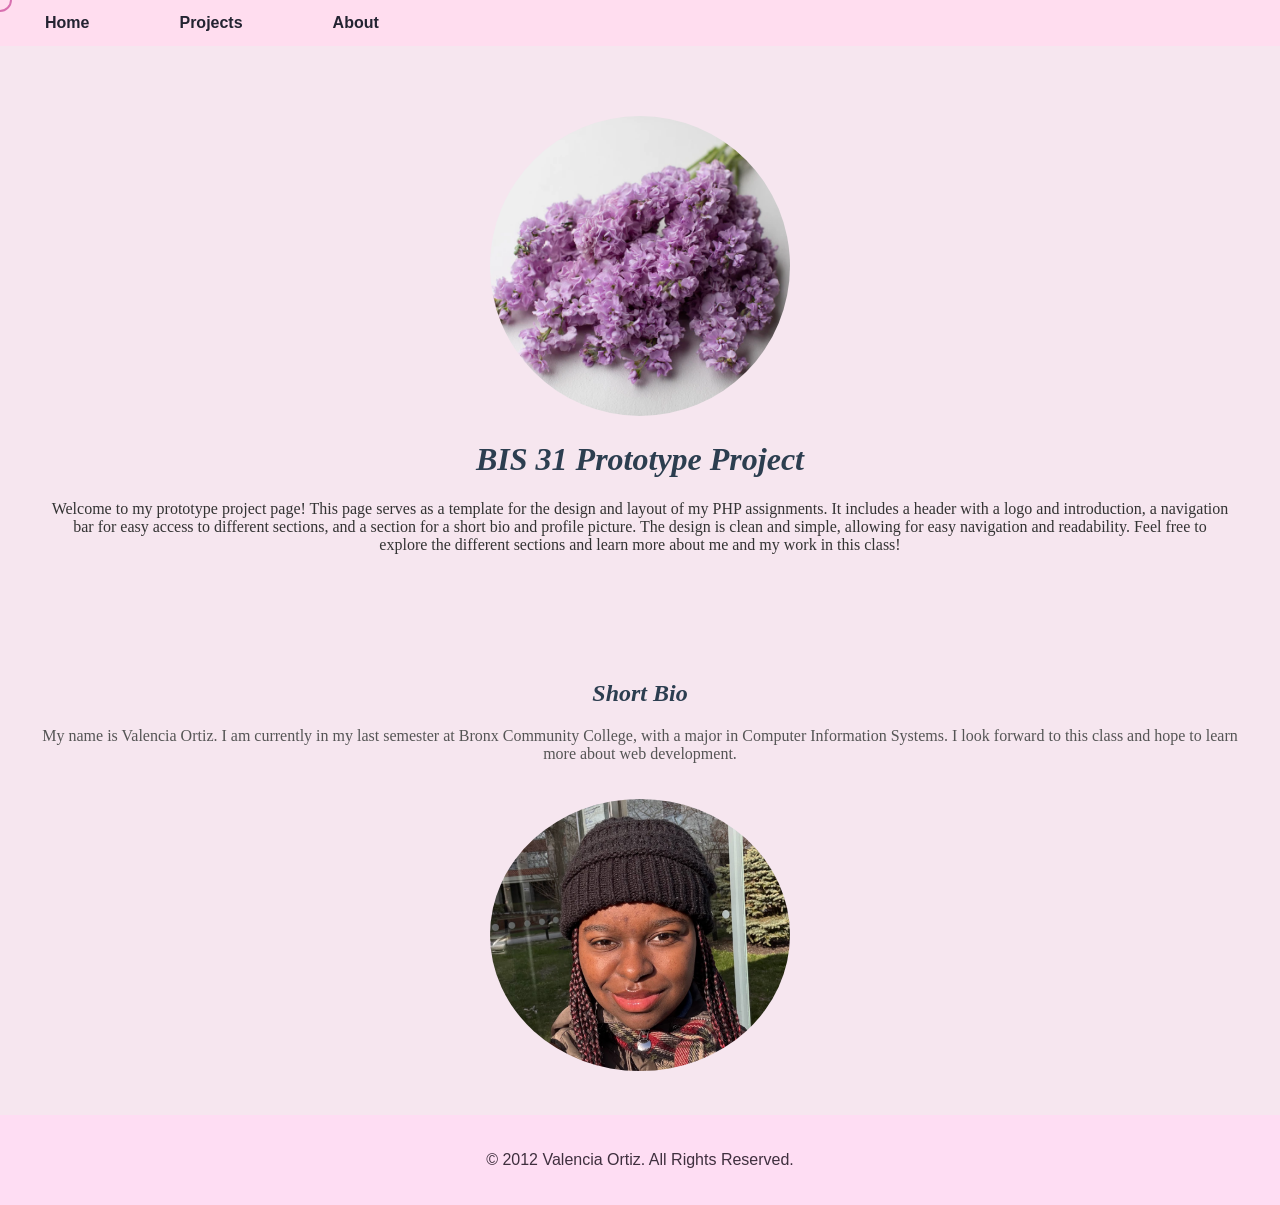
<file: about.html>
<!DOCTYPE html>
<html lang="en">
<head>
    <meta charset="UTF-8">
    <meta name="viewport" content="width=device-width, initial-scale=1.0">
    <title>Valencia Ortiz - BIS 31</title>
    <link rel="stylesheet" href="style.css">
</head>
<body>

    <!-- Custom Cursor -->
    <div class="cursor"></div>

    <ul class="navbar">
  <li><a href="index.html">Home</a></li>
  <li><a href="projects.html">Projects</a></li>
  <li><a href="about.html">About</a></li>
</ul>

    <header>
        <img src="lavender.jpg" alt="Logo" class="logo">
        <h1>BIS 31 Prototype Project</h1>
        <p class="intro">
            Welcome to my prototype project page! 
            This page serves as a template for the 
            design and layout of my PHP assignments. 
            It includes a header with a logo and introduction,
            a navigation bar for easy access to different 
            sections, and a section for a short bio and profile 
            picture. The design is clean and simple, allowing for 
            easy navigation and readability. Feel free to explore the different 
            sections and learn more about me and my work in this class!
        </p>
    </header>

    <section class="bio">
        <h2>Short Bio</h2>
        <p>
            My name is Valencia Ortiz. I am currently in my last semester at Bronx Community College, 
            with a major in Computer Information Systems. I look forward to this class and hope to
            learn more about web development.
        </p>
        <img src="me.jpg" alt="Profile Picture" class="profile-img">
    </section>

    <footer>
        <p>© 2012 Valencia Ortiz. All Rights Reserved.</p>
    </footer>

    <script src="cursor.js"></script>
</body>
</html>
</file>
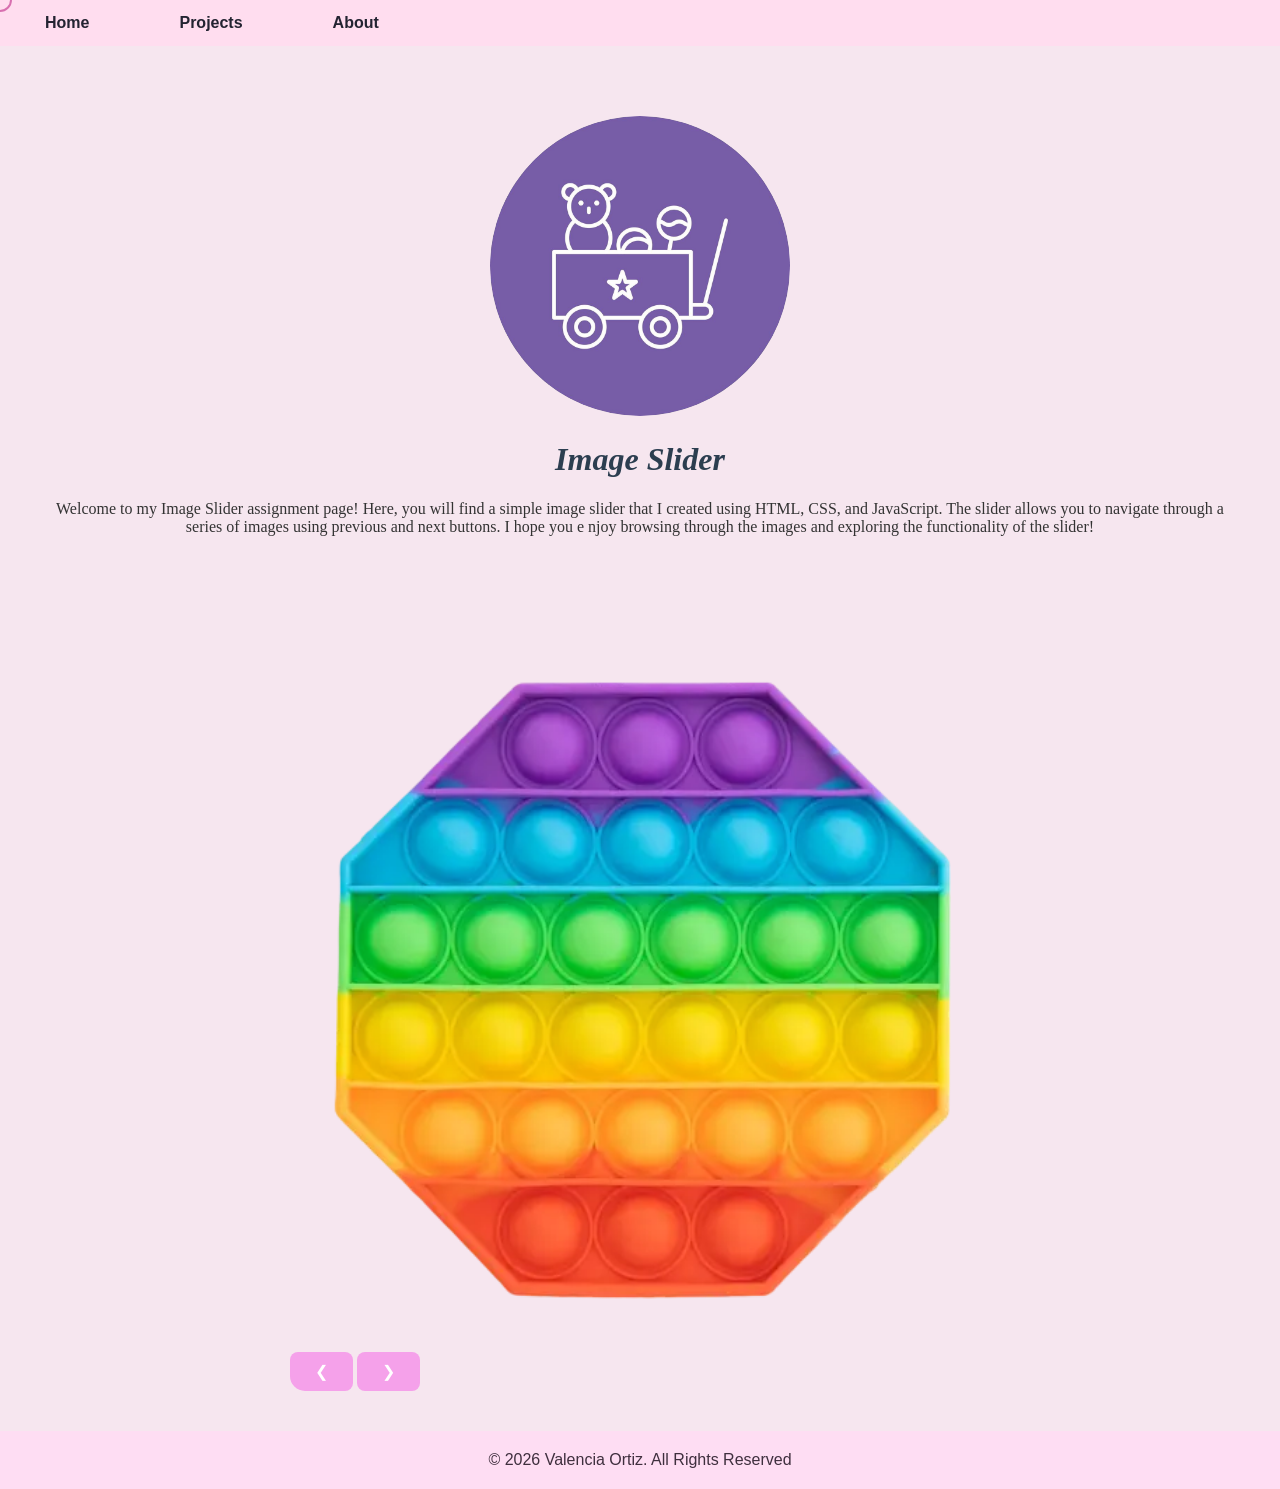
<file: image.html>
<!DOCTYPE html>
<html lang="en">
<head>
    <meta charset="UTF-8">
    <meta name="viewport" content="width=device-width, initial-scale=1.0">
    <title>Valencia Ortiz - BIS 23</title>
    <link rel="stylesheet" href="style.css">
</head>
<body>

    <!-- Custom Cursor -->
    <div class="cursor"></div>

    <ul class="navbar">
  <li><a href="index.html">Home</a></li>
  <li><a href="projects.html">Projects</a></li>
  <li><a href="about.html">About</a></li>
</ul>
</ul>


    <header>
        <img src="toy.jpg" alt="Logo" class="logo">
        <h1>Image Slider</h1>
        <p class="intro">
            Welcome to my Image Slider assignment page!
            Here, you will find a simple image slider that I 
            created using HTML, CSS, and JavaScript. The 
            slider allows you to navigate through a series of 
            images using previous and next buttons. I hope you e
            njoy browsing through the images and exploring the functionality 
            of the slider!
        </p>
    </header>
    <section class="slider-container">

    <div class="slider" id="slider">
        <img class="slide" src="fidget1.jpg" alt="Slide 1">
        <img class="slide" src="fidget2.jpg" alt="Slide 2">
        <img class="slide" src="fidget3.jpg" alt="Slide 3">
        <img class="slide" src="fidget4.jpg" alt="Slide 4">
    </div>

    <button class="prev" onclick="changeSlide(-1)">&#10094;</button>
    <button class="next" onclick="changeSlide(1)">&#10095;</button>

</section>

    <footer>
        &copy; 2026 Valencia Ortiz. All Rights Reserved
    </footer>

    <script src="cursor.js"></script>
    <script src="slider.js"></script>
</body>
</html>
</file>
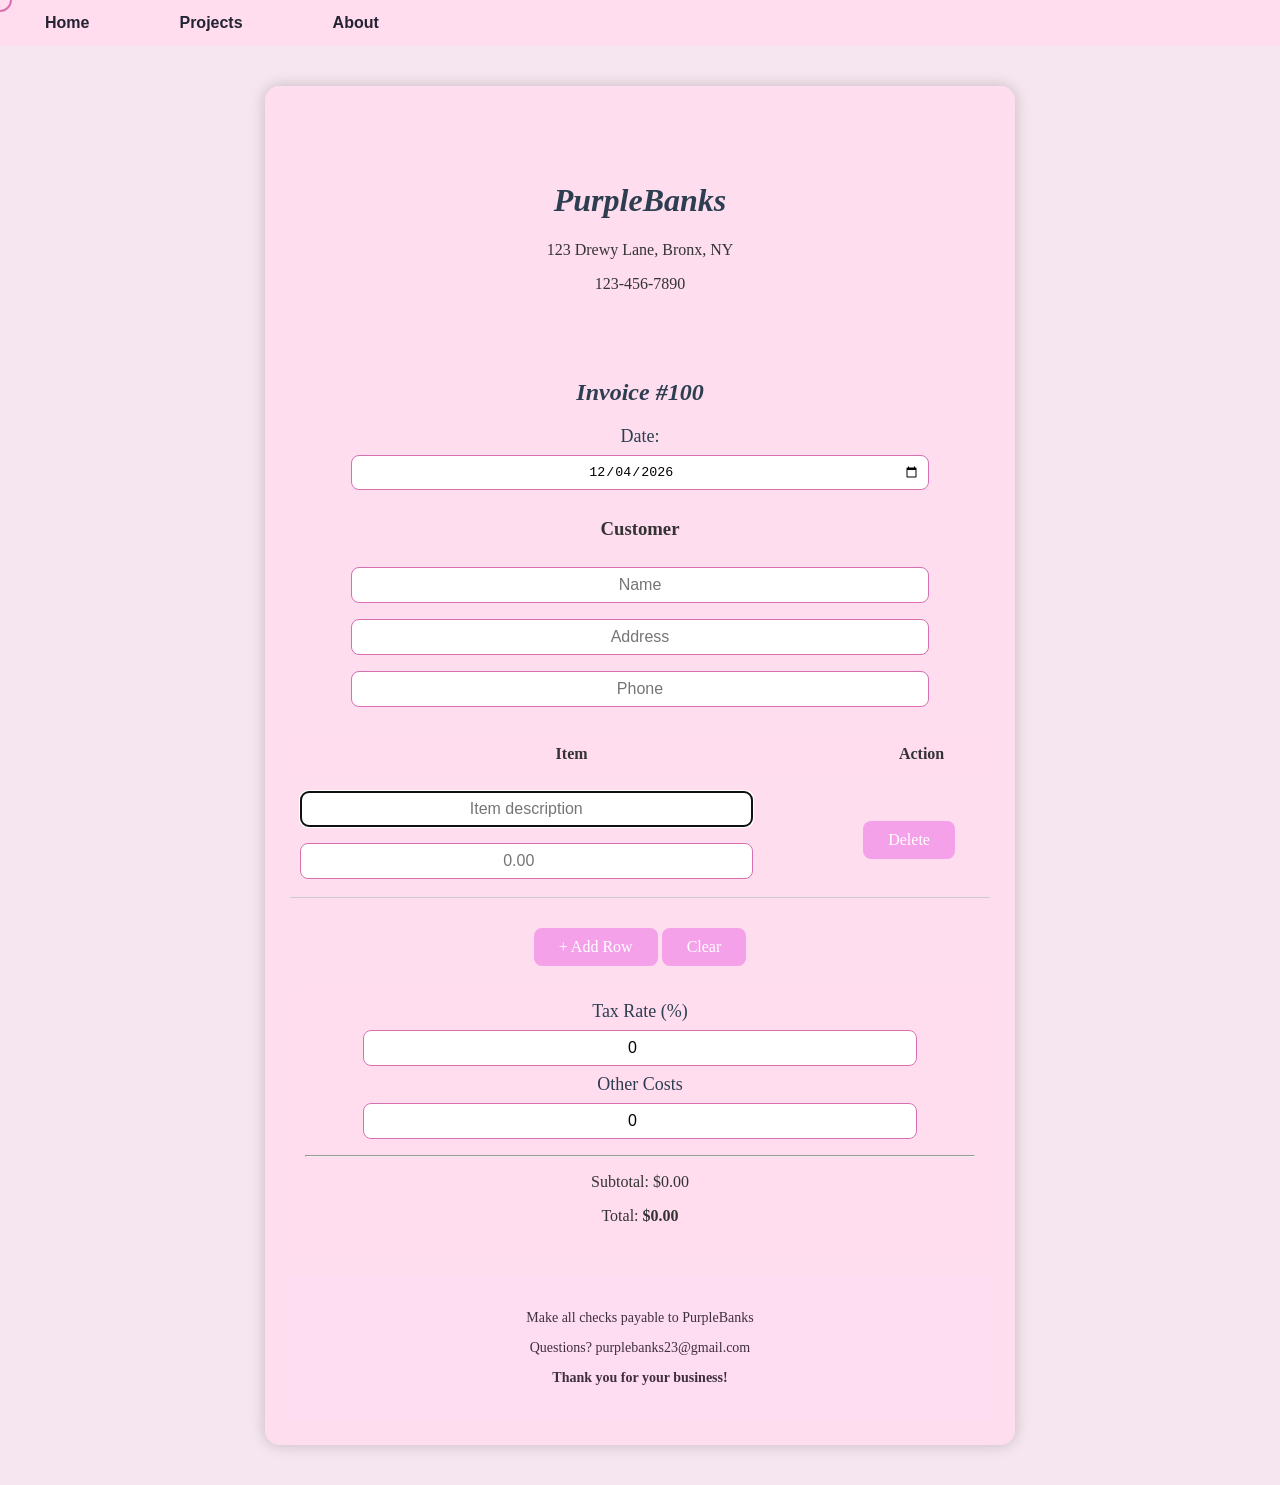
<file: invoice.html>
<!DOCTYPE html>
<html lang="en">
<head>
    <meta charset="UTF-8">
    <title>Invoice</title>
    <link rel="stylesheet" href="style.css">
</head>
<body>

<div class="cursor"></div>

    <ul class="navbar">
  <li><a href="index.html">Home</a></li>
  <li><a href="projects.html">Projects</a></li>
  <li><a href="about.html">About</a></li>
</ul>

<div class="invoice-container">

    <!-- HEADER -->
    <header class="header-banner">
        <h1>PurpleBanks</h1>
        <p>123 Drewy Lane, Bronx, NY</p>
        <p>123-456-7890</p>
    </header>

    <!-- INVOICE INFO -->
    <section class="invoice-info">
        <h2>Invoice #100</h2>

        <label>Date:</label>
        <input type="date" id="invoiceDate">
    </section>

    <!-- CUSTOMER INFO -->
    <section class="billing-section">
        <h3>Customer</h3>
        <input type="text" placeholder="Name">
        <input type="text" placeholder="Address">
        <input type="text" placeholder="Phone">
    </section>

    <!-- TABLE -->
    <table class="invoice-table" id="invoiceTable">
        <thead>
            <tr>
                <th>Item</th>
                <th>Action</th>
            </tr>
        </thead>
        <tbody></tbody>
    </table>

    <!-- BUTTONS -->
    <section class="invoice-buttons">
        <button type="button" onclick="addRow()">+ Add Row</button>
        <button type="button" onclick="clearForm()">Clear</button>
    </section>

    <!-- TOTALS -->
    <section class="totals-box">
        <label>Tax Rate (%)</label>
        <input type="number" id="taxRate" value="0" min="0">

        <label>Other Costs</label>
        <input type="number" id="extraCosts" value="0" min="0">

        <hr>

        <p>Subtotal: <span id="subtotal">$0.00</span></p>
        <p>Total: <span id="total">$0.00</span></p>
    </section>

    <!-- FOOTER -->
    <footer class="invoice-footer">
        <p>Make all checks payable to PurpleBanks</p>
        <p>Questions? purplebanks23@gmail.com</p>
        <p><strong>Thank you for your business!</strong></p>
    </footer>

</div>

<script src="https://code.jquery.com/jquery-3.7.1.min.js"></script>
<script src="script.js"></script>
<script src="cursor.js"></script>

</body>
</html>
</file>
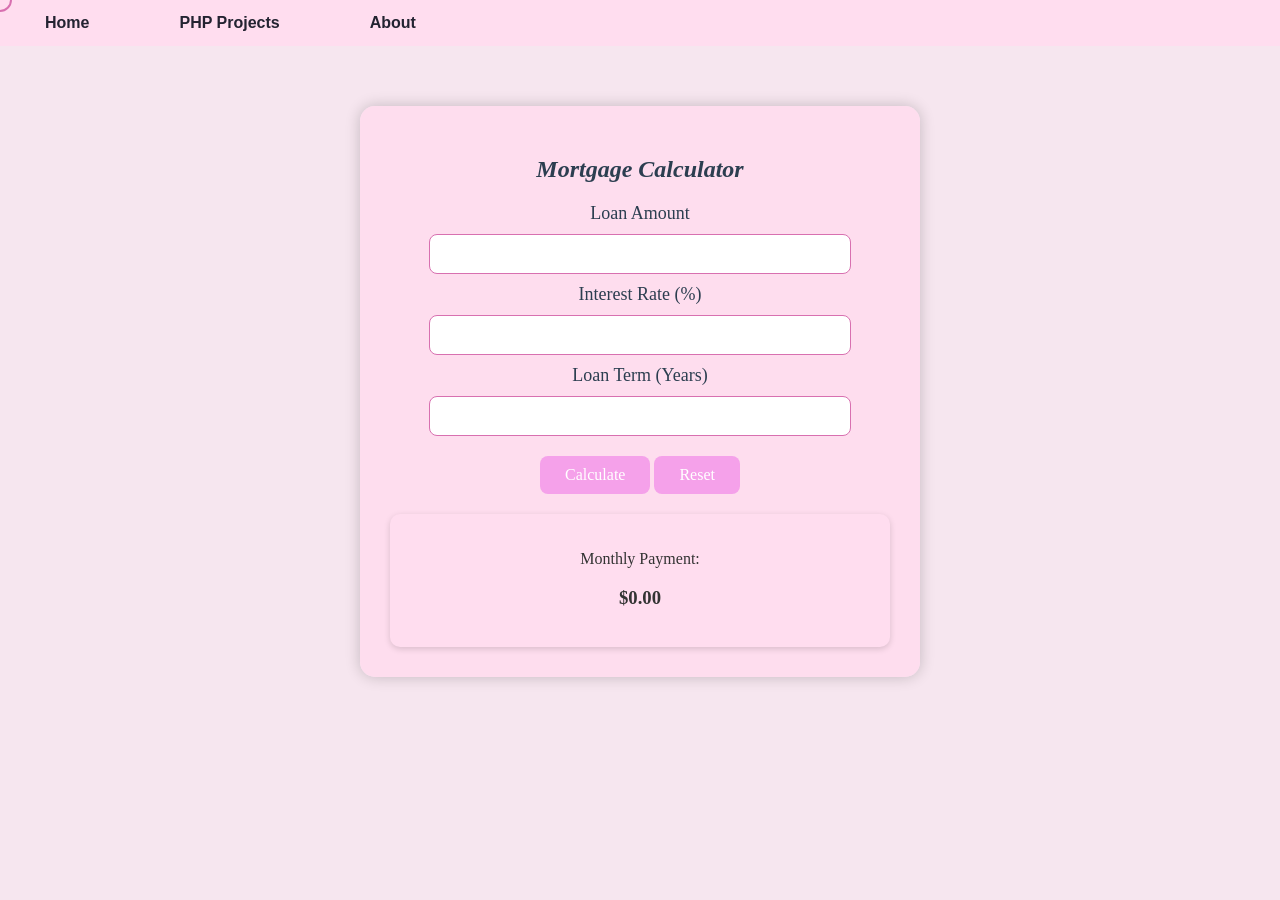
<file: mortgage.html>
<!DOCTYPE html>
<html lang="en">
<head>
    <meta charset="UTF-8">
    <title>Mortgage Calculator</title>
    <link rel="stylesheet" href="style.css">
</head>

<body>

<!-- Custom Cursor -->
<div class="cursor"></div>

<!-- Navbar -->
<ul class="navbar">
  <li><a href="index.html">Home</a></li>
  <li><a href="projects.html">PHP Projects</a></li>
  <li><a href="about.html">About</a></li>
</ul>

<div class="container">

    <h2>Mortgage Calculator</h2>

    <label>Loan Amount</label>
    <input type="number" id="loanAmount">

    <label>Interest Rate (%)</label>
    <input type="number" id="interestRate">

    <label>Loan Term (Years)</label>
    <input type="number" id="years">

    <button type="button" onclick="calculateMortgage()">Calculate</button>
    <button type="button" onclick="resetMortgage()">Reset</button>

    <div class="problem">
        <p>Monthly Payment:</p>
        <h3 id="result">$0.00</h3>
    </div>

</div>

<script src="cursor.js"></script>
<script src="mortgage.js"></script>

</body>
</html>
</file>
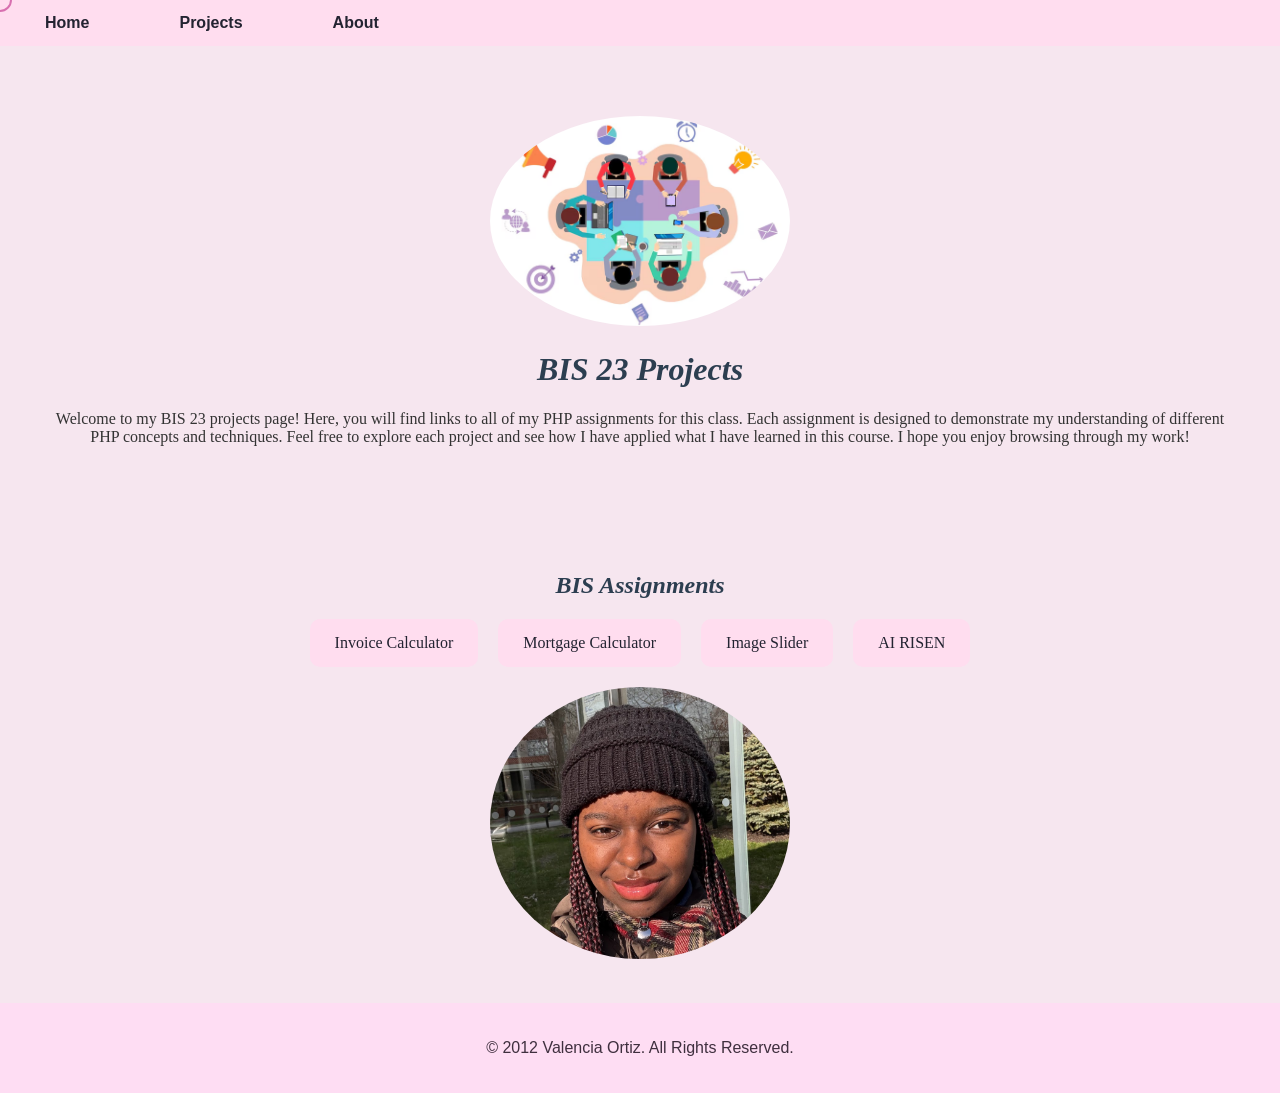
<file: projects.html>
<!DOCTYPE html>
<html lang="en">
<head>
    <meta charset="UTF-8">
    <meta name="viewport" content="width=device-width, initial-scale=1.0">
    <title>Valencia Ortiz - BIS 23</title>
    <link rel="stylesheet" href="style.css">
</head>
<body>

    <!-- Custom Cursor -->
    <div class="cursor"></div>

    <ul class="navbar">
  <li><a href="index.html">Home</a></li>
  <li><a href="projects.html">Projects</a></li>
  <li><a href="about.html">About</a></li>
</ul>

    <header>
        <img src="project.jpg" alt="Logo" class="logo">
        <h1>BIS 23 Projects</h1>
        <p class="intro">
            Welcome to my BIS 23 projects page! Here, you will find links to all of my PHP assignments for this class. 
            Each assignment is designed to demonstrate my understanding of different PHP concepts and techniques. 
            Feel free to explore each project and see how I have applied what I have learned in this course. 
            I hope you enjoy browsing through my work!
        </p>
    </header>

    <section class="bio">
        <h2>BIS Assignments</h2>
        <div class="assignment-buttons">
    <a href="invoice.html" class="assignment-card">Invoice Calculator</a>
    <a href="mortgage.html" class="assignment-card">Mortgage Calculator</a>
    <a href="image.html" class="assignment-card">Image Slider</a>
    <a href="risen.html" class="assignment-card">AI RISEN</a>
</div>
        <img src="me.jpg" alt="Profile Picture" class="profile-img">
    </section>

    <footer>
        <p>© 2012 Valencia Ortiz. All Rights Reserved.</p>
    </footer>

    <script src="cursor.js"></script>
</body>
</html>
</file>
<file: style.css>
/* Background */
html, body {
    margin: 0;
    font-family: 'Lucida Sans', Geneva, Verdana, sans-serif;
    color: #333;
    background-color: #f6e6ef;
    background-repeat: repeat;
    background-attachment: fixed;
    cursor: none;
}

/* Header */
header {
    font-family: 'Dancing Script';
    text-align: center;
    padding: 50px;
}

h1, h2 {
    color: #2c3e50;
    font-style: italic;
}

/* Bio */
.bio {
    font-family: 'Dancing Script';
    color: #555;
    text-align: center;
    padding: 40px;
}

.logo, .profile-img {
    width: 300px;
    border-radius: 50%;
    margin-top: 20px;
}

/* Navbar */
.navbar {
    list-style-type: none;
    margin: 0;
    padding: 0;
    overflow: hidden;
    background-color: #ffddef;
    text-align: center;
}

.navbar li {
    float: left;
}

.navbar li a {
    display: block;
    color: #232331;
    padding: 14px 30px;
    margin: 0 15px;
    text-decoration: none;
    font-weight: bold;
    border-radius: 6px;
    transition: 0.3s;
}

.navbar li a:hover {
    background-color: #f5a1ea;
    color: white;
}

/* Mobile */
@media screen and (max-width: 768px) {
    .navbar li {
        float: none;
        width: 100%;
    }
}

/* Footer */
footer {
    background: #feddf3;
    color: #3f2f3e;
    text-align: center;
    padding: 20px;
}

/* Cursor */
.cursor {
    width: 20px;
    height: 20px;
    border: 2px solid #d870b0;
    border-radius: 50%;
    position: fixed;
    pointer-events: none;
    transform: translate(-50%, -50%);
    z-index: 9999;
}


/* Container (used for forms + results) */
.container {
    max-width: 500px;
    margin: 60px auto;
    background: rgba(255, 221, 239, 0.9);
    padding: 30px;
    border-radius: 15px;
    box-shadow: 0 0 15px rgba(0,0,0,0.2);
    text-align: center;
    font-family: 'Dancing Script';
}

/* Inputs */
input[type="text"],
input[type="number"] {
    width: 80%;
    padding: 10px;
    margin: 10px 0;
    border-radius: 8px;
    border: 1px solid #d870b0;
    font-size: 16px;
    text-align: center;
}

/* Labels */
label {
    display: block;
    font-size: 18px;
    color: #2c3e50;
}

/* Form layout */
form {
    display: flex;
    flex-direction: column;
    align-items: center;
}

/* Buttons */
button {
    font-family: 'Dancing Script';
    padding: 10px 25px;
    font-size: 16px;
    border-radius: 8px;
    border: none;
    background-color: #f5a1ea;
    color: white;
    cursor: pointer;
    transition: 0.3s;
    margin-top: 10px;
}

button:hover {
    background-color: #d870b0;
}

/* Button container */
.button-container {
    text-align: center;
    margin-top: 30px;
}


.problem {
    background: #ffddef;
    border-radius: 10px;
    padding: 20px;
    margin-top: 20px;
    box-shadow: 0 2px 6px rgba(0,0,0,0.15);
}

/* Assignment buttons */
.assignment-buttons {
    display: flex;
    justify-content: center;
    gap: 20px;
    flex-wrap: wrap;
}

.assignment-card {
    font-family: 'Dancing Script';
    text-decoration: none;
    background: #ffddef;
    color: #232331;
    padding: 15px 25px;
    border-radius: 10px;
    transition: 0.3s;
}

.assignment-card:hover {
    background: #f5a1ea;
    color: white;
    transform: scale(1.05);
}

/* Invoice Container */
.invoice-container {
    max-width: 700px;
    margin: 40px auto;
    background: rgba(255, 221, 239, 0.9);
    padding: 25px;
    border-radius: 15px;
    box-shadow: 0 0 15px rgba(0,0,0,0.2);
    font-family: 'Dancing Script';
}

/* Header */
.header-banner {
    text-align: center;
    margin-bottom: 20px;
}

/* Sections */
.invoice-info,
.billing-section,
.totals-box {
    margin-bottom: 20px;
    text-align: center;
}

/* Inputs */
.invoice-container input {
    width: 80%;
    padding: 8px;
    margin: 8px 0;
    border-radius: 8px;
    border: 1px solid #d870b0;
    text-align: center;
}

/* Table */
.invoice-table {
    width: 100%;
    border-collapse: collapse;
    margin: 20px 0;
}

.invoice-table th {
    background-color: #ffddef;
    padding: 10px;
}

.invoice-table td {
    padding: 10px;
    border-bottom: 1px solid #ccc;
}

/* Buttons */
.invoice-buttons {
    text-align: center;
    margin: 20px 0;
}

/* Totals */
.totals-box {
    background: #ffddef;
    padding: 15px;
    border-radius: 10px;
}

/* Footer */
.invoice-footer {
    text-align: center;
    margin-top: 20px;
    font-size: 14px;
}

/* IMAGE SLIDER */
.slider-container {
    position: relative;
    width: 80%;
    max-width: 700px;
    margin: 40px auto;
    overflow: hidden;
    border-radius: 15px;
}

.slider {
    display: flex;
    transition: transform 0.5s ease-in-out;
}

.slide {
    width: 100%;
    flex-shrink: 0;
    object-fit: cover;
    border-radius: 15px;
}
.slider-buttons {
    position: absolute;
    top: 50%;
    width: 100%;
    display: flex;
    justify-content: space-between;
    transform: translateY(-50%);
}

/* Image stack container */
.image-stack {
    display: flex;
    flex-direction: column;
    align-items: center;
    gap: 20px;   /* space between images */
    margin: 40px auto;
}

/* Individual images */
.stack-img {
    width: 60%;          /* medium size */
    max-width: 500px;    /* prevents them from getting too big */
    height: auto;
    border-radius: 12px;
    box-shadow: 0 4px 10px rgba(0,0,0,0.2);
}
</file>
